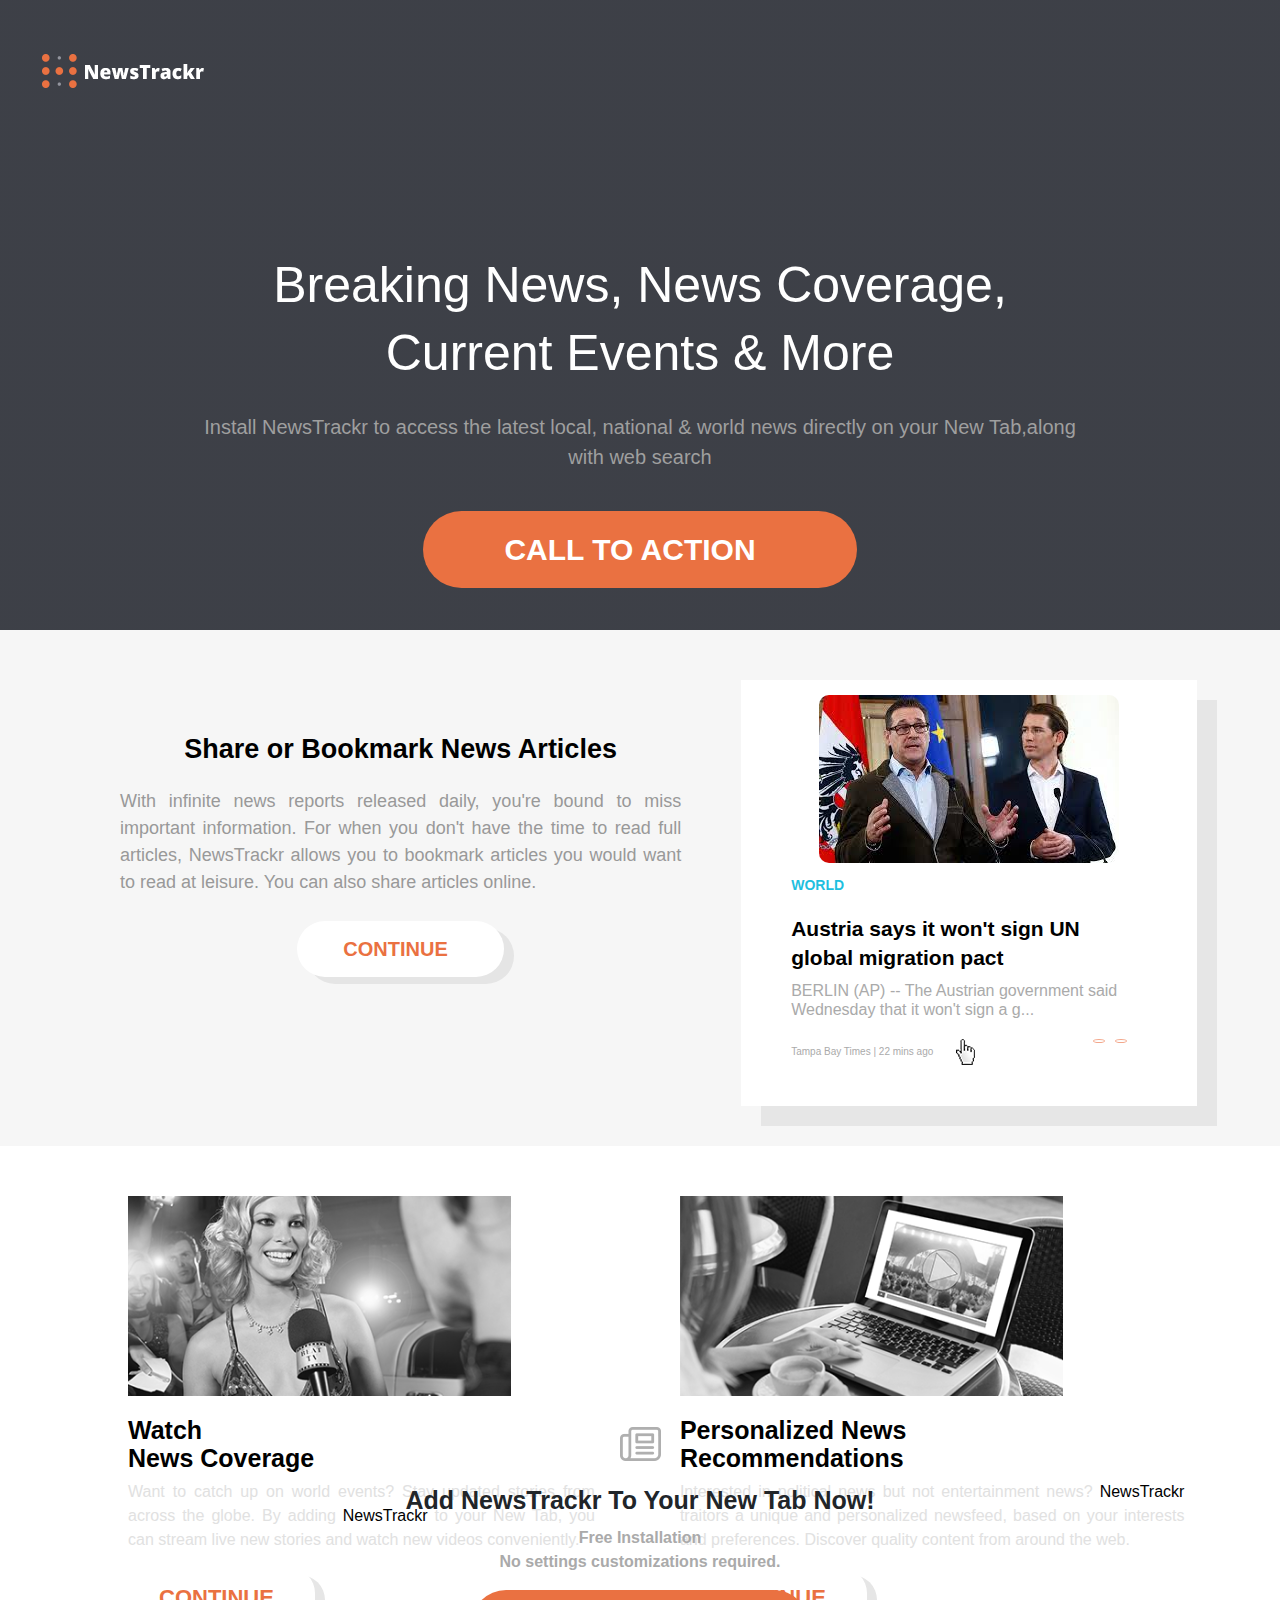
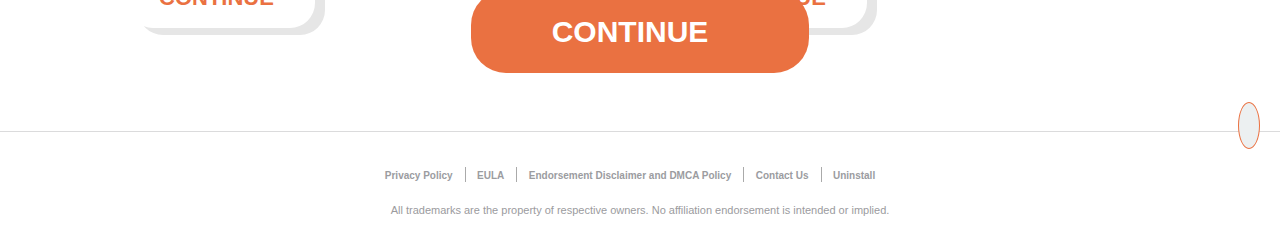
<file: index.html>
<!DOCTYPE html>
<html>
<head>
	<!--Meta Tags -->
	<meta charset="utf-8">
  	<meta name="viewport" content="width=device-width, initial-scale=1, shrink-to-fit=no">
 	<meta http-equiv="x-ua-compatible" content="ie=edge">
	<!-- Custom Styles -->
	<link rel="stylesheet" type="text/css" href="CSS/index.css">
	<!-- Font Awesome -->
	<link rel="stylesheet" href="https://use.fontawesome.com/releases/v5.6.3/css/all.css" integrity="sha384-UHRtZLI+pbxtHCWp1t77Bi1L4ZtiqrqD80Kn4Z8NTSRyMA2Fd33n5dQ8lWUE00s/" crossorigin="anonymous">
	
	<title>DESIGN ONE</title>

</head>
<body>
	<!-- Start of Section One -->
	<section class="sectionOne" id="sectionOne">
		<!-- Start of Navbar -->
		<nav class="navbar">
			<div class="navbar-header">
				<a href="#" id="logo" class="navbar-brand">
					<img class="img-responsive img-fluid" src="Images/Logo.png" />
				</a>
			</div>
			<div class="navbar-right">
				<a href="https://play.google.com/store" class="playstore">
					<img class="img-responsive img-fluid" src="Images/Store.png" />
				</a>
			</div>
			<div class="sideNavigation">
				<a href="#" class="sideNavigationLink" onclick="openSideMenu()">
					<i class="fas fa-bars sideMenuIcon"></i>
				</a>
			</div>
			<div class="sideMenu" id="sideMenu">
				<a href="#" class="sideMenuClose" onclick="closeSideMenu()">
					<i class="fas fa-times"></i>
				</a>
				<a href="#" class="play">
					<i class="fab fa-google-play"></i>
				</a>
				<ul class="list-group">
					<li class="list-group-item">
						<img class="img-responsive img-fluid" src="Images/business.png">
						<a href="#">Business News</a>
					</li>
					<li class="list-group-item">
						<img class="img-responsive img-fluid" src="Images/politics.png">
						<a href="#">Politics</a>
					</li>
					<li class="list-group-item">
						<img class="img-responsive img-fluid" src="Images/entertainment.png">
						<a href="#">Entertainment</a>
					</li>
					<li class="list-group-item">
						<img class="img-responsive img-fluid" src="Images/sports.png">
						<a href="#">Sports</a>
					</li>
					<li class="list-group-item">
						<img class="img-responsive img-fluid" src="Images/health.png">
						<a href="#">Health</a>
					</li>
				</ul>
			</div>
		</nav>
		<!-- End of Navbar -->

		<!-- Start of News Heading -->
		<div class="newsHeading">
			<h1 class="heading">Breaking News, News Coverage,<br class="break"/> Current Events & More</h1>
			<div class="rowFlex">
				<div class="rowFlexOne">
					<p>Install NewsTrackr to access the latest local, national & world news directly on your New Tab,along with web search</p>
				</div>
				<div class="rowFlexTwo">
					<a href="#" id="btnCTA" data-toggle="modal" data-target="#myModal" class="btn">CALL TO ACTION</a>
				</div>
			</div>

		</div>
		<!-- End of News Heading -->

		<!-- Start of News Categories -->
		<div class="newsCategory">
			<ul class="list-unstyled list-inline">
				<li class="list-inline-item">
					<a href="https://www.bbc.com/" class="businessImg image">
						<img class="img-responsive img-fluid" src="Images/business.png">
					</a>
					<br>
					<a href="https://www.bbc.com/" class="businessLink categoryName">Business News</a>
				</li>
				<li class="list-inline-item">
					<a href="https://www.bbc.com/" class="businessImg image">
						<img class="img-responsive img-fluid" src="Images/politics.png">
					</a>
					<br>
					<a href="https://www.bbc.com/" class="politicsLink categoryName">Politics</a>
				</li>
				<li class="list-inline-item">
					<a href="https://www.bbc.com/" class="businessImg image">
						<img class="img-responsive img-fluid" src="Images/entertainment.png">
					</a>
					<br>
					<a href="https://www.bbc.com/" class="entertainmentLink categoryName">Entertainment</a>
				</li>
				<li class="list-inline-item">
					<a href="https://www.bbc.com/" class="businessImg image">
						<img class="img-responsive img-fluid" src="Images/sports.png">
					</a>
					<br>
					<a href="https://www.bbc.com/" class="sportsLink categoryName">Sports</a>
				</li>
				<li class="list-inline-item">
					<a href="https://www.bbc.com/" class="businessImg image">
						<img class="img-responsive img-fluid" src="Images/health.png">
					</a>
					<br>
					<a href="https://www.bbc.com/" class="healthLink categoryName">Health</a>
				</li>
			</ul>
		</div>
		<!-- End of News Categories -->
	</section>
	<!-- End of Section One -->

	<!-- Start of Section Two -->
	<section class="sectionTwo">
		<div class="container">
			<div class="row">
				<div class="partOne">
					<ul class="list-unstyled list-inline">
						<li class="list-inline-item">
							<a href="https://www.bbc.com/" class="link">
								<i class="fas fa-share-alt"></i>
							</a>
						</li>
						<li class="list-inline-item">
							<a href="https://www.bbc.com/" class="link">
								<i class="fas fa-bookmark"></i>
							</a>
						</li>
					</ul>
					<h2 class="shareNews">Share or Bookmark News Articles</h2>
					<p class="readNews">With infinite news reports released daily, you're bound to miss important information. For<br class="break" /> when you don't have the time to read full articles, NewsTrackr allows you to bookmark<br class="break" /> articles you would want to read at leisure. You can also share articles online.</p>
					<div class="button">
						<a href="https://www.bbc.com/" class="btn">Continue</a>
					</div>
				</div>
				<div class="partTwo">
					<div class="box">
						<div class="imgCenter">
							<img src="Images/austrian.jpg">
						</div>
						<a class="world" href="https://www.bbc.com/">World</a>
						<h2 class="newsHeadline">Austria says it won't sign UN<br/> global migration pact</h2>
						<h2 class="newsDescription">BERLIN (AP) --  The Austrian government said Wednesday that it won't sign a g... </h2>
						<div class="newsShare">
							<p>Tampa Bay Times | 22 mins ago
								<a href="https://www.bbc.com/" class="thumb">
									<img src="Images/cursor.png" class="img-responsive img-fluid">
								</a>
								<a href="https://www.bbc.com/" class="listLink">
									<i class="fas fa-share-alt"></i>
								</a>
								<a href="https://www.bbc.com/" class="listLink">
									<i class="fas fa-bookmark"></i>
								</a>
							</p>
						</div>
					</div>
				</div>	
			</div>
		</div>
	</section>
	<!-- End of Section Two -->

	<!-- Start of Section Three -->
	<section class="sectionThree">
		<!-- Start of Cards -->
		<div class="cards">
			<div class="cardOne">
				<div class="imgCenter">
					<img src="Images/woman.png" class="img-responsive img-fluid">
				</div>
				<h5>Watch<br> News Coverage</h5>
				<p>Want to catch up on world events? Stay updated stories from across the globe. By adding <span class="newsTracker">NewsTrackr</span> to your New Tab, you can stream live new stories and watch new videos conveniently.</p>
				<a href="https://www.bbc.com/" class="btn">Continue</a>
			</div>
			<div class="cardTwo">
				<div class="imgCenter">
					<img src="Images/laptop.png" class="laptop img-responsive img-fluid">
				</div>
				<h5>Personalized News<br> Recommendations</h5>
				<p class="laptopP">Interested in political news but not entertainment news? <span class="newsTracker">NewsTrackr</span> traitors a unique and personalized newsfeed, based on your interests and preferences. Discover quality content from around the web.</p>
				<a href="https://www.bbc.com/" class="btn">Continue</a>
			</div>
		</div>
		<!-- End of Cards -->

		<!-- Start of NewTracker -->
		<div class="newTab">
			<div class="imgCentered">
				<img src="Images/note.png" class="img-responsive img-fluid">
			</div>
			<h4>Add NewsTrackr To Your New Tab Now!</h4>
			<p>Free Installation<br>
			No settings customizations required.</p>
			<div class="btnCentered">
				<a href="https://www.bbc.com/" class="btn">Continue</a>
			</div>
		</div>
		<!-- End of NewTracker -->
	</section>
	<!-- End of Section Three -->

	<!-- Start of Footer Section -->
	<footer class="footer">
		<ul class="list-items">
			<li class="list-item">
				<a href="#sectionOne" class="list-link">Privacy Policy</a>
			</li>
			<li class="list-item">
				<a href="#sectionOne" class="list-link">EULA</a>
			</li>
			<li class="list-item">
				<a href="#sectionOne" class="list-link">Endorsement Disclaimer and DMCA Policy</a>
			</li>
			<li class="list-item">
				<a href="#sectionOne" class="list-link">Contact Us</a>
			</li>
			<li class="list-item">
				<a href="#sectionOne" class="list-link">Uninstall</a>
			</li>
		</ul>
		<p>All trademarks are the property of respective owners. No affiliation endorsement is intended or implied.</p>
		<a href="#sectionOne" class="top">
			<i class="fas fa-arrow-up"></i>
		</a>
	</footer>
	<!-- End of Footer Section -->

	<!-- Start of Modal -->
  	<div class="modal fade" id="myModal" tabindex="-1" role="dialog" aria-labelledby="myModalLabel">
    	<div class="modal-dialog">
      		<div class="modal-content">
        		<div class="modal-header">
          			<button type="button" class="close" data-dismiss="modal" aria-label="Close">
            			<span aria-hidden="true">&times;</span>
            		</button>
        		</div>
        		<div class="modal-body">
          			<p class="modalContent">Thankyou for Downloading</p>
        		</div>
        		<div class="modal-footer">
          			<button type="button" class="btn btn-primary">YES </button>
          			<button type="button" class="btn btn-danger" data-dismiss="modal">Close</button>
        		</div>
      		</div>
    	</div>
  	</div>
  	<!-- End of Modal -->

  	<!-- Bootstrap CSS -->
	<link rel="stylesheet" type="text/css" href="CSS/bootstrap.min.css">
	<!-- jQuery -->
	<script type="text/javascript" src="JS/jquery-3.3.1.min.js"></script>
	<!-- Custom JS -->
	<script type="text/javascript" src="JS/index.js"></script>
	<!-- Bootstrap JS -->
	<script type="text/javascript" src="JS/bootstrap.min.js"></script>
</body>
</html>
</file>
<file: CSS/index.css>
*{
	margin: 0px;
	padding: 0px;
	scroll-behavior: smooth;
}
body{
	margin: 0px;
	padding: 0px;
	position: relative;
}

/*Start of Section One*/
.sectionOne{
	background: linear-gradient(rgba(42,45,53, 0.91), rgba(42,45,53,0.91)),url('https://images.unsplash.com/photo-1550733438-b969f04e3330?ixlib=rb-1.2.1&ixid=eyJhcHBfaWQiOjEyMDd9&auto=format&fit=crop&w=1099&q=80');
	object-fit: cover;
	background-size: cover;
	background-repeat: no-repeat;
	height: 100vh;
	position: relative;
}

/*Start of Navbar*/
.sectionOne .navbar{
	background-color: transparent;
	position: absolute;
	top: 6.5%;
	left: 5%;
	right: 5%;
}
.sectionOne .navbar .navbar-brand img.img-fluid{
	object-fit: cover;
}
.sectionOne .navbar .playstore{
	float: right;
	margin-left: auto;
}
.sideNavigation{
	display: none;
}
.sideMenu{
	display: none;
}

/*Start of NewsHeading*/
.sectionOne .newsHeading{
	position: absolute;
	top: 35%;
	left: 25%;
	right: 25%;
}
.sectionOne .newsHeading h1.heading{
	width: 800px;
	font-family: 'Montserrat', sans-serif;
	font-size: 50px;
	font-weight: normal;
	font-stretch: normal;
	line-height: 1.25;
	letter-spacing: normal;
	text-align: center;
	color: #ffffff;
	margin-bottom: 40px;
}
.sectionOne .newsHeading .rowFlex{
	display: flex;
	flex-direction: row;
	padding-left: 40px;
	padding-right: 0px;
}
.sectionOne .newsHeading .rowFlex .rowFlexOne{
	width: 50%;
  	height: 69px;
  	object-fit: contain;
	margin-right: 50px;
}
.sectionOne .newsHeading .rowFlex .rowFlexOne p{
	font-family: 'Lato', sans-serif;
	font-size: 18px;
	font-stretch: normal;
	line-height: 25px;
	letter-spacing: normal;
	color: #9f9f9f;
}
.sectionOne .newsHeading .rowFlex .rowFlexTwo{
	width: 50%;
}
.sectionOne .newsHeading .rowFlex .rowFlexTwo a.btn{
	text-decoration: none;
	background-color: #ea7141;
	color: white;
	padding: 15px 80px 15px 50px;
	text-transform: uppercase;
	position: relative;
	font-size: 30px;
	border-radius: 50px;
	font-family: 'Montserrat', sans-serif;
	font-weight: 700;
	position: relative;
}
.sectionOne .newsHeading .rowFlex a.btn::after{
	position: absolute;
	font-family: "Font Awesome 5 Free";
	content: "\f061";
	font-weight: 900;
	font-style: normal;
  	font-variant: normal;
  	right: 45px;
}

/*Start of News Categories*/
.sectionOne .newsCategory{
	position: absolute;
	bottom: 5%;
	left: 10%;
	right: 0%;
}
.sectionOne .newsCategory ul.list-unstyled{
	list-style: none;
}
.sectionOne .newsCategory ul li.list-inline-item{
	display: inline-block;
	width: 200px;
	padding-top: 20px;
	padding-left: 30px;
	margin-right: 60px;
}
.sectionOne .newsCategory ul li.list-inline-item a.categoryName{
	color:white;
	font-size: 20px;
	font-weight: normal;
	text-decoration: none;
	font-family: 'Montserrat', sans-serif;
}
.sectionOne .newsCategory ul li.list-inline-item a.categoryName::after{
	position: absolute;
	font-family: "Font Awesome 5 Free";
	content: "\f101";
	font-weight: 900;
	font-style: normal;
  	font-variant: normal;
  	padding-left: 6px;
  	color: #ea7141;
  	font-size: 15px;
  	padding-top: 5px;
}

/*Start of Section Two*/
.sectionTwo{
	background-color: #F6F6F6; 
}
.sectionTwo .container{
	padding-top: 50px;
	padding-bottom: 40px;
}
.sectionTwo .partOne{
	width: 65%;
	float: left;
	padding-top: 90px;
	padding-bottom: 40px;
}
.sectionTwo .partOne ul.list-unstyled{
	list-style: none;
	text-align: center;
	margin-bottom: 25px;
}
.sectionTwo .partOne ul.list-unstyled li.list-inline-item{
	display: inline-block;
	padding-left: 10px;
}
.sectionTwo .partOne ul.list-unstyled li.list-inline-item a.link i{
	color: #afafaf;
	font-size: 20px;
}
.sectionTwo .partOne h2.shareNews{
	text-align: center;
	margin-bottom: 18px;
	font-family: 'Montserrat', sans-serif;
	font-size: 27px;
  	font-weight: bold;
  	font-style: normal;
  	font-stretch: normal;
  	line-height: 1.52;
  	letter-spacing: normal;
  	color: #000000;
}
.sectionTwo .partOne p.readNews{
	text-align: center;
	font-family: 'Lato',sans-serif;
  	font-size: 18px;
  	font-weight: normal;
  	font-style: normal;
  	font-stretch: normal;
  	line-height: 1.5;
  	color: #999999;
  	margin-bottom: 25px;
}
.sectionTwo .partOne .button{
	text-align: center;
}
.sectionTwo .partOne .button a.btn{
	text-transform: uppercase;
	text-decoration: none;
	background-color: white;
	color: #ea7141;
	line-height: 1.7;
	font-family: 'Montserrat', sans-serif;
	padding: 10px 55px 10px 45px;
	font-size: 20px;
	font-weight: bold;
	border-radius: 35px;
	box-shadow: 10px 7px 0px 0px #e5e5e5;
	position: relative;
}
.sectionTwo .partOne .button a.btn::after{
	position: absolute;
	font-family: "Font Awesome 5 Free";
	content: "\f061";
	font-weight: 900;
	font-style: normal;
  	font-variant: normal;
  	color: #ea7141;
  	font-size: 15px;
  	top: 15px;
  	right: 30px;
}
.sectionTwo .partTwo{
	width: 35%;
	float: right;
}
.sectionTwo .partTwo .box{
	background-color: white;
	padding-top: 15px; 
	padding-bottom: 25px;
	box-shadow: 20px 20px 0px 0px #E6E6E6;
}
.sectionTwo .partTwo .box div.imgCenter{
	text-align: center;
	margin-bottom: 10px;
}
.sectionTwo .partTwo .box .imgCenter img{
	object-fit: cover;
	border-radius: 10px;
}
.sectionTwo .partTwo .box a.world{
	color: #1FBFDF;
	text-transform: uppercase;
	padding-left: 50px;
	font-weight: 700;
	font-size: 14px;
	font-family: 'Montserrat', sans-serif;
}
.sectionTwo .partTwo .box h2.newsHeadline{
	padding-left: 50px;
	font-size: 21px;
	font-family: 'Lato', sans-serif;
	color: black;
	padding-top: 17px;
	font-weight: bold;
	line-height: 1.4;
}
.sectionTwo .partTwo .box h2.newsDescription{
	padding-left: 50px;
	font-size: 16px;
	color: #aaa;
	padding-right: 50px;
}
.sectionTwo .partTwo .box .newsShare{
	padding-left: 50px;
	padding-right: 40px;
	margin-top: 20px;
}
.sectionTwo .partTwo .box .newsShare p{
	color: #aaa;
	font-size: 10px;
	font-family: 'Montserrat', sans-serif;
}
.sectionTwo .partTwo .box .newsShare p a.thumb{
	padding-left: 20px;
}
.sectionTwo .partTwo .box .newsShare p a.listLink{
	float: right;
	margin-right:10px;
	border: 1px solid #F3A78B;
	border-radius: 50%;
	padding: 1px 5px;
}
.sectionTwo .partTwo .box .newsShare p a.listLink i{
	color: #ea7141;
}

/*Start of Section Three*/
.sectionThree{
	height: 130vh;
	position: relative;
	padding-top: 50px;
	padding-bottom: 30px;
}

/*Start of Cards*/
.sectionThree .cards{
	display: flex;
	position: absolute;
	left: 25%;
	right: 25%;
}
.sectionThree .cards .cardOne{
	margin-right: 30px;
}
.sectionThree .imgCenter img{
	height: 200px;
	object-fit: cover;
}
.sectionThree .cards h5{
	font-weight: bolder;
	padding-top: 20px;
  	font-family: 'Montserrat', sans-serif;
  	font-size: 25px;
  	line-height: 28px;
  	letter-spacing: normal;
  	text-align: left;
  	color: #000000;
}
.sectionThree .cards p{
	color: #E1E1E1;
	text-align: justify;
	font-weight: 500;
}
.sectionThree .cards p span.newsTracker{
	color: black;
}
.sectionThree .cards a.btn{
	text-transform: uppercase;
	text-decoration: none;
	background-color: white;
	color: #ea7141;
	line-height: 1.7;
	font-family: 'Montserrat', sans-serif;
	padding: 10px 40px 10px 30px;
	font-size: 22px;
	font-weight: bold;
	border-radius: 25px;
	box-shadow: 10px 7px 0px 0px #E6E6E6;
	position: relative;
}
.sectionThree .cards a.btn::after{
	position: absolute;
	font-family: "Font Awesome 5 Free";
	content: "\f061";
	font-weight: 900;
	font-style: normal;
  	font-variant: normal;
  	padding-left: 6px;
  	color: #ea7141;
  	font-size: 15px;
  	padding-top: 5px;
}

/*Start of New Tab*/
.sectionThree .newTab{
	position: absolute;
	left: 25%;
	right: 25%;
	bottom: 10%;
}
.sectionThree .newTab .imgCentered{
	text-align: center;
	margin-bottom: 25px;
}
.sectionThree .newTab h4{
	text-align: center;
	font-weight: 750;
	font-family: 'Montserrat', sans-serif;
	font-size: 25px;
  	line-height: 28px;
  	margin-bottom: 12px;
}
.sectionThree .newTab p{
	text-align: center;
	color: #aaa;
	font-weight: bold;
}
.sectionThree .newTab .btnCentered{
	text-align: center;
	margin-top: 15px;
}
.sectionThree .newTab a.btn{
	text-transform: uppercase;
	text-decoration: none;
	background-color: #ea7141;
	color: white;
	line-height: 1.7;
	font-family: 'Montserrat', sans-serif;
	padding: 15px 100px 15px 80px;
	font-size: 30px;
	font-weight: bold;
	border-radius: 35px;
	position: relative;
	font-weight: bold;
}
.sectionThree .newTab a.btn::after{
	position: absolute;
	font-family: "Font Awesome 5 Free";
	content: "\f061";
	font-weight: 900;
	font-style: normal;
  	font-variant: normal;
  	padding-left: 10px;
  	color: white;
  	font-size: 25px;
  	padding-top: 4px;
}

/*Start of Footer*/
.footer{
	border-top: 1px solid #DBDBDC;
	padding-top: 10px;
	padding-bottom: 10px;
	position: relative;
}
.footer ul{
	text-align: center;
}
.footer ul li.list-item{
	display: inline-block;
	position: relative;
	margin-right: 10px;
	padding-right: 10px;
}
.footer ul li.list-item::after{
	position: absolute;
	content: '';
	width: 1px;
	height: 15px;
	background-color: #aaa;
	right: -3px;
	top: 5px;
}
.footer ul li.list-item:last-child{
	position: relative;
}
.footer ul li.list-item:last-child::after{
	position: absolute;
	content: '';
	background-color: none;
	width: 0px;
	height: 0px;
}
.footer ul li.list-item a{
	color: #9B9C9F;
	font-weight: bold;
	text-decoration: none;
	font-size: 12px;
}
.footer p{
	color: #9B9B9E;
	text-align: center;
	font-size: 12px;
}
.footer a.top{
	position: absolute;
	top: -30px;
	right: 20px;
	border: 1px solid #ea7141;
	border-radius: 50%;
	background-color: rgba(236, 240, 241,1.0);
}
.footer a.top i{
	color: #ea7141;
	padding: 10px;
	font-size: 30px;
}
.modalContent{
	text-align: center;
	font-weight: 700;
	text-transform: uppercase;
	font-family: 'Montserrat', sans-serif;
	font-size: 20px;
}
#btnCTA:hover{
	background-color: black;
	transition: 0.6s linear; 
}

/*Media Queries*/
@media screen and (min-width: 567px) and (max-width: 767px){
/*Start of Section One*/
.sectionOne{
	background: linear-gradient(rgba(42,45,53, 0.91), rgba(42,45,53,0.91)),url('https://images.unsplash.com/photo-1550733438-b969f04e3330?ixlib=rb-1.2.1&ixid=eyJhcHBfaWQiOjEyMDd9&auto=format&fit=crop&w=1099&q=80');
	position: relative;
	background-size: cover;
	background-position: top center;
	height: 100vh;	
}

/*Start of Navbar*/
.sectionOne .navbar{
	background-color: transparent;
	position: absolute;
	top: 2%;
	left: 5%;
	right: 5%;
}
.sectionOne .navbar .navbar-brand img.img-fluid{
	object-fit: cover;
}
.sectionOne .navbar .playstore{
	display: none;
}
.sideMenu{
	height:100%;
	width:0px;
	position:fixed;
	z-index:600;
	top:0px;
	right:0px;
	background-color:white;
	overflow-x:hidden;
	padding-top:45px;
	transition:0.4s ease;
	display: block;
}  
.sideMenu a{
	font-size:15px;
	font-weight: 700;
	text-transform: uppercase;
	color: black;
}  
.sideMenu .sideMenuClose{
	position:absolute;
	top:20px;
	right:22px;
	font-size:25px;
	border: 1px solid black;
	border-radius: 50%;
	padding: 1px 5px!important;
	margin-bottom: 20px;
	color: black;
}
.sideNavigation{
	display: block;
}
.sideNavigation a i{
	font-size: 20px;
	color: white;
	padding: 5px;
}
.sideMenu ul.list-group li.list-group-item img{
	margin-right: 5px;
}
.sideMenu a.play{
	display: flex;
	justify-content: flex-end;
	margin-right: 22px;
	margin-top: 30px;
	margin-bottom: 25px;
}
.sideMenu a.play i{
	font-size: 30px;
	color: #ea7141;
}
.sideMenu a.sideMenuClose:focus i{
	color: black;
}

/*Start of NewsHeading*/
.sectionOne .newsHeading{
	position: absolute;
	top: 35%;
	left: 0%;
	right: 0%;
}
.sectionOne .newsHeading h1.heading{
	width: auto;
	font-size: 35px;
	line-height: 1.15;
	text-align: center;
	color: #ffffff;
	margin-bottom: 25px;
}
.sectionOne .newsHeading .rowFlex{
	display: flex;
	flex-direction: column;
	padding-left: 0px;
	padding-right: 0px;
}
.sectionOne .newsHeading .rowFlex .rowFlexOne{
	margin-bottom: 30px;
	display: block;
	width: 100%;
	padding-left: 45px;
	padding-right: 45px;
}
.sectionOne .newsHeading .rowFlex .rowFlexOne p{
	font-size: 20px;
	line-height: 25px;
	text-align: center;
}
.sectionOne .newsHeading .rowFlex .rowFlexTwo{
	width: 100%;
	text-align: center;
}
.sectionOne .newsHeading .rowFlex .rowFlexTwo a.btn{
	padding: 15px 80px 15px 50px;
	position: relative;
	font-size: 30px;
	border-radius: 30px;
	font-weight: 700;
}
.sectionOne .newsHeading .rowFlex a.btn::after{
	position: absolute;
	font-family: "Font Awesome 5 Free";
	content: "\f061";
	font-weight: 900;
	font-style: normal;
  	font-variant: normal;
  	right: 45px;
}

/*Start of News Categories*/
.sectionOne .newsCategory{
	display: none;
}	

/*Start of Section Two*/
.sectionTwo{
	background-color: #F6F6F6; 
}
.sectionTwo .container{
	padding-top: 50px;
	padding-bottom: 40px;
	display: flex;
	flex-direction: column;
}
.sectionTwo .partOne{
	width: 100%;
	/*float: left;*/
	padding-top: 0px;
	padding-bottom: 0px;
	padding-left: 80px;
	padding-right: 80px;
	order: 2
}
.sectionTwo .partOne ul.list-unstyled{
	list-style: none;
	text-align: center;
	margin-bottom: 25px;
}
.sectionTwo .partOne ul.list-unstyled li.list-inline-item{
	display: inline-block;
	padding-left: 10px;
}
.sectionTwo .partOne ul.list-unstyled li.list-inline-item a.link i{
	color: #afafaf;
	font-size: 20px;
}
.sectionTwo .partOne h2.shareNews{
	text-align: center;
	margin-bottom: 18px;
	font-size: 27px;
  	line-height: 1.32;
}
.sectionTwo .partOne p.readNews{
	text-align: center;
	text-align: justify;
	font-family: 'Lato',sans-serif;
  	font-size: 18px;
  	font-weight: normal;
  	line-height: 1.5;
  	margin-bottom: 25px;
}
.sectionTwo .partOne .button{
	text-align: center;
}
.sectionTwo .partOne .button a.btn{
	line-height: 1.7;
	padding: 10px 55px 10px 45px;
	font-size: 20px;
	border-radius: 35px;
	box-shadow: 10px 7px 0px 0px #e5e5e5;
	position: relative;
}
.sectionTwo .partOne .button a.btn::after{
	position: absolute;
	font-family: "Font Awesome 5 Free";
	content: "\f061";
	font-weight: 900;
  	font-size: 15px;
  	top: 15px;
  	right: 30px;
}
.sectionTwo .container .partOne .break{
	display: none;
}
.sectionTwo .partTwo{
	width: 100%;
	order: 1;
	padding-left: 70px;
	padding-right: 50px;
	margin-bottom: 50px;
}
.sectionTwo .partTwo .box{
	background-color: white;
	padding-top: 15px; 
	padding-bottom: 25px;
	box-shadow: 10px 10px 0px 0px #E6E6E6;
	padding-left: 80px;
	padding-right: 50px;
}
.sectionTwo .partTwo .box div.imgCenter{
	text-align: left;
	margin-bottom: 10px;
}
.sectionTwo .partTwo .box .imgCenter img{
	object-fit: cover;
	border-radius: 10px;
}
.sectionTwo .partTwo .box a.world{
	padding-left: 0px;
	font-weight: 700;
	font-size: 14px;
}
.sectionTwo .partTwo .box h2.newsHeadline{
	padding-left: 0px;
	font-size: 21px;
	padding-top: 17px;
	font-weight: bold;
	line-height: 1.4;
}
.sectionTwo .partTwo .box h2.newsDescription{
	padding-left: 0px;
	font-size: 16px;
	padding-right: 0px;
}
.sectionTwo .partTwo .box .newsShare{
	padding-left: 0px;
	padding-right: 0px;
	margin-top: 20px;
}
.sectionTwo .partTwo .box .newsShare p{
	color: #aaa;
	font-size: 10px;
	font-family: 'Montserrat', sans-serif;
}
.sectionTwo .partTwo .box .newsShare p a.thumb{
	padding-left: 20px;
}
.sectionTwo .partTwo .box .newsShare p a.listLink{
	float: right;
	margin-right:10px;
	border: 1px solid #F3A78B;
	border-radius: 50%;
	padding: 1px 5px;
}
.sectionTwo .partTwo .box .newsShare p a.listLink i{
	color: #ea7141;
}
/*Start of Section Three*/
.sectionThree{
	height: 130vh;
	position: relative;
	padding-top: 50px;
	padding-bottom: 30px;
}

/*Start of Cards*/
.sectionThree .cards{
	display: flex;
	position: absolute;
	left: 1.5%;
	right: 1.5%;
}
.sectionThree .cards .cardOne{
	margin-right: 15px;
}
.sectionThree .imgCenter img{
	height: 200px;
	object-fit: cover;
}
.sectionThree .cards h5{
	font-weight: bolder;
	padding-top: 20px;
  	font-size: 25px;
  	line-height: 28px;
  	text-align: left;
}
.sectionThree .cards p{
	text-align: justify;
}
.sectionThree .cards a.btn{
	line-height: 1.7;
	padding: 10px 40px 10px 30px;
	font-size: 22px;
	font-weight: bold;
	border-radius: 25px;
	box-shadow: 10px 7px 0px 0px #E6E6E6;
	position: relative;
}
.sectionThree .cards a.btn::after{
	position: absolute;
	font-family: "Font Awesome 5 Free";
	content: "\f061";
	font-weight: 900;
	font-style: normal;
  	font-variant: normal;
  	padding-left: 6px;
  	color: #ea7141;
  	font-size: 15px;
  	padding-top: 5px;
}

/*Start of New Tab*/
.sectionThree .newTab{
	position: absolute;
	left: 15%;
	right: 15%;
	bottom: 10%;
}
.sectionThree .newTab .imgCentered{
	text-align: center;
	margin-bottom: 25px;
}
.sectionThree .newTab h4{
	text-align: center;
	font-weight: 750;
	font-size: 25px;
  	line-height: 28px;
  	margin-bottom: 12px;
}
.sectionThree .newTab p{
	text-align: center;
	color: #aaa;
	font-weight: bold;
}
.sectionThree .newTab .btnCentered{
	text-align: center;
	margin-top: 15px;
}
.sectionThree .newTab a.btn{
	line-height: 1.7;
	padding: 15px 100px 15px 80px;
	font-size: 30px;
	font-weight: bold;
	border-radius: 35px;
	position: relative;
	font-weight: bold;
}
.sectionThree .newTab a.btn::after{
	position: absolute;
	font-family: "Font Awesome 5 Free";
	content: "\f061";
	font-weight: 900;
	font-style: normal;
  	font-variant: normal;
  	padding-left: 10px;
  	color: white;
  	font-size: 25px;
  	padding-top: 4px;
}

/*Start of Footer*/
.footer{
	border-top: 1.2px solid #DBDBDC;
	padding-top: 30px;
	padding-bottom: 10px;
	position: relative;
}
.footer ul{
	text-align: center;
}
.footer ul li.list-item{
	display: inline-block;
	position: relative;
	margin-right: 10px;
	padding-right: 10px;
}
.footer ul li.list-item::after{
	position: absolute;
	content: '';
	width: 1px;
	height: 15px;
	background-color: #aaa;
	right: -3px;
	top: 5px;
}
.footer ul li.list-item:last-child{
	position: relative;
}
.footer ul li.list-item:last-child::after{
	position: absolute;
	content: '';
	background-color: none;
	width: 0px;
	height: 0px;
}
.footer ul li.list-item a{
	font-weight: bold;
	text-decoration: none;
	font-size: 10px;
}
.footer p{
	text-align: center;
	font-size: 11px;
}
.footer a.top{
	position: absolute;
	top: -30px;
	right: 20px;
	border: 1px solid #ea7141;
	border-radius: 50%;
	background-color: rgba(236, 240, 241,1.0);
}
.footer a.top i{
	color: #ea7141;
	padding: 10px;
	font-size: 30px;
}
}

@media screen and (min-width: 400px) and (max-width: 566px){
/*Start of Section One*/
.sectionOne{
	background: linear-gradient(rgba(42,45,53, 0.91), rgba(42,45,53,0.91)),url('https://images.unsplash.com/photo-1550733438-b969f04e3330?ixlib=rb-1.2.1&ixid=eyJhcHBfaWQiOjEyMDd9&auto=format&fit=crop&w=1099&q=80');
	position: relative;
	background-size: cover;
	background-position: center;
	height: 100vh;	
}

/*Start of Navbar*/
.sectionOne .navbar{
	background-color: transparent;
	position: absolute;
	top: 2%;
	left: 2%;
	right: 2%;
}
.sectionOne .navbar .navbar-brand img.img-fluid{
	object-fit: cover;
}
.sectionOne .navbar .playstore{
	display: none;
}
.sideMenu{
	height:100%;
	width:0px;
	position:fixed;
	z-index:600;
	top:0px;
	right:0px;
	background-color:white;
	overflow-x:hidden;
	padding-top:45px;
	transition:0.4s ease;
	display: block;
}  
.sideMenu a{
	font-size:15px;
	font-weight: 700;
	text-transform: uppercase;
	color: black;
}  
.sideMenu .sideMenuClose{
	position:absolute;
	top:20px;
	right:22px;
	font-size:25px;
	border: 1px solid black;
	border-radius: 50%;
	padding: 1px 5px!important;
	margin-bottom: 20px;
	color: black;
}
.sideNavigation{
	display: block;
}
.sideNavigation a i{
	font-size: 20px;
	color: white;
	padding: 5px;
}
.sideMenu ul.list-group li.list-group-item img{
	margin-right: 5px;
}
.sideMenu a.play{
	display: flex;
	justify-content: flex-end;
	margin-right: 22px;
	margin-top: 30px;
	margin-bottom: 25px;
}
.sideMenu a.play i{
	font-size: 30px;
	color: #ea7141;
}
.sideMenu a.sideMenuClose:focus i{
	color: black;
}

/*Start of NewsHeading*/
.sectionOne .newsHeading{
	position: absolute;
	top: 30%;
	left: 0%;
	right: 0%;
}
.sectionOne .newsHeading h1.heading{
	width: auto;
	font-size: 38px;
	line-height: 1.35;
	padding-left: 2px;
	padding-right: 2px;
	text-align: center;
	color: #ffffff;
	margin-bottom: 25px;
}
.sectionOne .newsHeading h1.heading .break{
	display: none;
}
.sectionOne .newsHeading .rowFlex{
	display: flex;
	flex-direction: column;
	padding-left: 20px;
	padding-right: 20px;
}
.sectionOne .newsHeading .rowFlex .rowFlexOne{
	margin-bottom: 30px;
	display: block;
	width: 100%;
}
.sectionOne .newsHeading .rowFlex .rowFlexOne p{
	font-size: 17px;
	line-height: 25px;
	text-align: center;
	text-align: justify;
}
.sectionOne .newsHeading .rowFlex .rowFlexTwo{
	width: 100%;
	text-align: center;
}
.sectionOne .newsHeading .rowFlex .rowFlexTwo a.btn{
	padding: 15px 80px 15px 50px;
	position: relative;
	font-size: 30px;
	border-radius: 30px;
	font-weight: 700;
}
.sectionOne .newsHeading .rowFlex a.btn::after{
	position: absolute;
	font-family: "Font Awesome 5 Free";
	content: "\f061";
	font-weight: 900;
	font-style: normal;
  	font-variant: normal;
  	right: 45px;
}

/*Start of News Categories*/
.sectionOne .newsCategory{
	display: none;
}	

/*Start of Section Two*/
.sectionTwo{
	background-color: #F6F6F6; 
}
.sectionTwo .container{
	padding-top: 50px;
	padding-bottom: 40px;
	display: flex;
	flex-direction: column;
}
.sectionTwo .partOne{
	width: 100%;
	/*float: left;*/
	padding-top: 0px;
	padding-bottom: 0px;
	padding-left: 30px;
	padding-right: 30px;
	order: 2
}
.sectionTwo .partOne ul.list-unstyled{
	list-style: none;
	text-align: center;
	margin-bottom: 25px;
}
.sectionTwo .partOne ul.list-unstyled li.list-inline-item{
	display: inline-block;
	padding-left: 10px;
}
.sectionTwo .partOne ul.list-unstyled li.list-inline-item a.link i{
	color: #afafaf;
	font-size: 20px;
}
.sectionTwo .partOne h2.shareNews{
	text-align: center;
	margin-bottom: 18px;
	font-size: 27px;
  	line-height: 1.32;
}
.sectionTwo .partOne p.readNews{
	text-align: center;
	text-align: justify;
	font-family: 'Lato',sans-serif;
  	font-size: 18px;
  	font-weight: normal;
  	line-height: 1.5;
  	margin-bottom: 25px;
}
.sectionTwo .partOne .button{
	text-align: center;
}
.sectionTwo .partOne .button a.btn{
	line-height: 1.7;
	padding: 10px 55px 10px 45px;
	font-size: 20px;
	border-radius: 35px;
	box-shadow: 10px 7px 0px 0px #e5e5e5;
	position: relative;
}
.sectionTwo .partOne .button a.btn::after{
	position: absolute;
	font-family: "Font Awesome 5 Free";
	content: "\f061";
	font-weight: 900;
  	font-size: 15px;
  	top: 15px;
  	right: 30px;
}
.sectionTwo .container .partOne .break{
	display: none;
}
.sectionTwo .partTwo{
	width: 100%;
	order: 1;
	padding-left: 20px;
	padding-right: 20px;
	margin-bottom: 50px;
}
.sectionTwo .partTwo .box{
	padding-top: 15px; 
	padding-bottom: 25px;
	box-shadow: 10px 10px 0px 0px #E6E6E6;
	padding-left: 30px;
	padding-right: 20px;
}
.sectionTwo .partTwo .box div.imgCenter{
	text-align: left;
	margin-bottom: 10px;
}
.sectionTwo .partTwo .box .imgCenter img{
	object-fit: cover;
	border-radius: 10px;
}
.sectionTwo .partTwo .box a.world{
	padding-left: 0px;
	font-weight: 700;
	font-size: 14px;
}
.sectionTwo .partTwo .box h2.newsHeadline{
	padding-left: 0px;
	font-size: 21px;
	padding-top: 17px;
	font-weight: bold;
	line-height: 1.4;
}
.sectionTwo .partTwo .box h2.newsDescription{
	padding-left: 0px;
	font-size: 16px;
	padding-right: 0px;
}
.sectionTwo .partTwo .box .newsShare{
	padding-left: 0px;
	padding-right: 0px;
	margin-top: 20px;
}
.sectionTwo .partTwo .box .newsShare p{
	color: #aaa;
	font-size: 10px;
	font-family: 'Montserrat', sans-serif;
}
.sectionTwo .partTwo .box .newsShare p a.thumb{
	padding-left: 20px;
}
.sectionTwo .partTwo .box .newsShare p a.listLink{
	float: right;
	margin-right:10px;
	border: 1px solid #F3A78B;
	border-radius: 50%;
	padding: 1px 5px;
}
.sectionTwo .partTwo .box .newsShare p a.listLink i{
	color: #ea7141;
}
/*Start of Section Three*/
.sectionThree{
	height: 205vh;
	position: relative;
	padding-top: 50px;
	padding-bottom: 50px;
}

/*Start of Cards*/
.sectionThree .cards{
	display: flex;
	flex-direction: column;
	position: absolute;
	left: 9%;
	right: 0%;
}
.sectionThree .cards .cardOne{
	margin-bottom: 35px;
	display: block;
}
.sectionThree .cards .cardTwo{
	display: block;
}
.sectionThree .imgCenter img.img-fluid{
	height: 200px;
	object-fit: cover;
}
.sectionThree .imgCenter img.laptop{
	max-width: 91%;
	object-fit: cover;
}
.sectionThree .cards h5{
	font-weight: bolder;
	padding-top: 20px;
  	font-size: 25px;
  	line-height: 28px;
  	text-align: left;
}
.sectionThree .cards p{
	text-align: justify;
}
.sectionThree .cards a.btn{
	line-height: 1.7;
	padding: 10px 40px 10px 30px;
	font-size: 22px;
	font-weight: bold;
	border-radius: 25px;
	box-shadow: 10px 7px 0px 0px #E6E6E6;
	position: relative;
}
.sectionThree .cards a.btn::after{
	position: absolute;
	font-family: "Font Awesome 5 Free";
	content: "\f061";
	font-weight: 900;
	font-style: normal;
  	font-variant: normal;
  	padding-left: 6px;
  	color: #ea7141;
  	font-size: 15px;
  	padding-top: 5px;
}
.sectionThree .cards p.laptopP{
	padding-right: 33px;
}

/*Start of New Tab*/
.sectionThree .newTab{
	position: absolute;
	left: 10%;
	right: 10%;
	bottom: 5%;
}
.sectionThree .newTab .imgCentered{
	text-align: center;
	margin-bottom: 25px;
}
.sectionThree .newTab h4{
	text-align: center;
	font-weight: 750;
	font-size: 25px;
  	line-height: 28px;
  	margin-bottom: 12px;
}
.sectionThree .newTab p{
	text-align: center;
	color: #aaa;
	font-weight: bold;
}
.sectionThree .newTab .btnCentered{
	text-align: center;
	margin-top: 15px;
}
.sectionThree .newTab a.btn{
	line-height: 1.7;
	padding: 15px 100px 15px 80px;
	font-size: 30px;
	font-weight: bold;
	border-radius: 35px;
	position: relative;
	font-weight: bold;
}
.sectionThree .newTab a.btn::after{
	position: absolute;
	font-family: "Font Awesome 5 Free";
	content: "\f061";
	font-weight: 900;
	font-style: normal;
  	font-variant: normal;
  	padding-left: 10px;
  	color: white;
  	font-size: 25px;
  	padding-top: 4px;
}

/*Start of Footer*/
.footer{
	border-top: 1.2px solid #DBDBDC;
	padding-top: 30px;
	padding-bottom: 10px;
	position: relative;
}
.footer ul{
	text-align: center;
}
.footer ul li.list-item{
	display: inline-block;
	position: relative;
	margin-right: 10px;
	padding-right: 10px;
}
.footer ul li.list-item::after{
	position: absolute;
	content: '';
	width: 1px;
	height: 15px;
	background-color: #aaa;
	right: -3px;
	top: 5px;
}
.footer ul li.list-item:last-child{
	position: relative;
}
.footer ul li.list-item:last-child::after{
	position: absolute;
	content: '';
	background-color: none;
	width: 0px;
	height: 0px;
}
.footer ul li.list-item a{
	font-weight: bold;
	text-decoration: none;
	font-size: 10px;
}
.footer p{
	text-align: center;
	font-size: 11px;
}
.footer a.top{
	position: absolute;
	top: -30px;
	right: 20px;
	border: 1px solid #ea7141;
	border-radius: 50%;
}
.footer a.top i{
	padding: 10px;
	font-size: 30px;
}
}

@media screen and (min-width: 320px) and (max-width: 399px){
/*Start of Section One*/
.sectionOne{
	background: linear-gradient(rgba(42,45,53, 0.91), rgba(42,45,53,0.91)),url('https://images.unsplash.com/photo-1550733438-b969f04e3330?ixlib=rb-1.2.1&ixid=eyJhcHBfaWQiOjEyMDd9&auto=format&fit=crop&w=1099&q=80');
	position: relative;
	background-size: cover;
	background-position: center;
	height: 100vh;	
}

/*Start of Navbar*/
.sectionOne .navbar{
	background-color: transparent;
	position: absolute;
	top: 2%;
	left: 2%;
	right: 2%;
}
.sectionOne .navbar .navbar-brand img.img-fluid{
	object-fit: cover;
}
.sectionOne .navbar .playstore{
	display: none;
}
.sideMenu{
	height:100%;
	width:0px;
	position:fixed;
	z-index:600;
	top:0px;
	right:0px;
	background-color:white;
	overflow-x:hidden;
	padding-top:45px;
	transition:0.4s ease;
	display: block;
}  
.sideMenu a{
	font-size:15px;
	font-weight: 700;
	text-transform: uppercase;
	color: black;
}  
.sideMenu .sideMenuClose{
	position:absolute;
	top:20px;
	right:22px;
	font-size:25px;
	border: 1px solid black;
	border-radius: 50%;
	padding: 1px 5px!important;
	margin-bottom: 20px;
	color: black;
}
.sideNavigation{
	display: block;
}
.sideNavigation a i{
	font-size: 20px;
	color: white;
	padding: 5px;
}
.sideMenu ul.list-group li.list-group-item img{
	margin-right: 5px;
}
.sideMenu a.play{
	display: flex;
	justify-content: flex-end;
	margin-right: 22px;
	margin-top: 30px;
	margin-bottom: 25px;
}
.sideMenu a.play i{
	font-size: 30px;
	color: #ea7141;
}
.sideMenu a.sideMenuClose:focus i{
	color: black;
}

/*Start of NewsHeading*/
.sectionOne .newsHeading{
	position: absolute;
	top: 30%;
	left: 0%;
	right: 0%;
}
.sectionOne .newsHeading h1.heading{
	width: auto;
	font-size: 30px;
	line-height: 1.5;
	padding-left: 11px;
	padding-right: 11px;
	text-align: center;
	color: #ffffff;	
	margin-bottom: 25px;
}
.sectionOne .newsHeading h1.heading .break{
	display: none;
}
.sectionOne .newsHeading .rowFlex{
	display: flex;
	flex-direction: column;
	padding-left: 20px;
	padding-right: 20px;
}
.sectionOne .newsHeading .rowFlex .rowFlexOne{
	margin-bottom: 30px;
	display: block;
	width: 100%;
}
.sectionOne .newsHeading .rowFlex .rowFlexOne p{
	font-size: 17px;
	line-height: 25px;
	text-align: center;
	text-align: justify;
}
.sectionOne .newsHeading .rowFlex .rowFlexTwo{
	width: 100%;
	text-align: center;
}
.sectionOne .newsHeading .rowFlex .rowFlexTwo a.btn{
	padding: 15px 80px 15px 50px;
	position: relative;
	font-size: 30px;
	border-radius: 30px;
	font-weight: 700;
}
.sectionOne .newsHeading .rowFlex a.btn::after{
	position: absolute;
	font-family: "Font Awesome 5 Free";
	content: "\f061";
	font-weight: 900;
	font-style: normal;
  	font-variant: normal;
  	right: 45px;
}

/*Start of News Categories*/
.sectionOne .newsCategory{
	display: none;
}	

/*Start of Section Two*/
.sectionTwo{
	background-color: #F6F6F6; 
}
.sectionTwo .container{
	padding-top: 50px;
	padding-bottom: 40px;
	display: flex;
	flex-direction: column;
}
.sectionTwo .partOne{
	width: 100%;
	padding-top: 0px;
	padding-bottom: 0px;
	padding-left: 30px;
	padding-right: 30px;
	order: 2
}
.sectionTwo .partOne ul.list-unstyled{
	list-style: none;
	text-align: center;
	margin-bottom: 25px;
}
.sectionTwo .partOne ul.list-unstyled li.list-inline-item{
	display: inline-block;
	padding-left: 10px;
}
.sectionTwo .partOne ul.list-unstyled li.list-inline-item a.link i{
	color: #afafaf;
	font-size: 20px;
}
.sectionTwo .partOne h2.shareNews{
	text-align: center;
	padding-left: 40px;
	padding-right: 40px;
	margin-bottom: 18px;
	font-size: 22px;
  	line-height: 1.32;
}
.sectionTwo .partOne p.readNews{
	text-align: center;
	text-align: justify;
	font-family: 'Lato',sans-serif;
  	font-size: 18px;
  	font-weight: normal;
  	line-height: 1.5;
  	margin-bottom: 25px;
}
.sectionTwo .partOne .button{
	text-align: center;
}
.sectionTwo .partOne .button a.btn{
	line-height: 1.7;
	padding: 10px 55px 10px 45px;
	font-size: 20px;
	border-radius: 35px;
	box-shadow: 10px 7px 0px 0px #e5e5e5;
	position: relative;
}
.sectionTwo .partOne .button a.btn::after{
	position: absolute;
	font-family: "Font Awesome 5 Free";
	content: "\f061";
	font-weight: 900;
  	font-size: 15px;
  	top: 15px;
  	right: 30px;
}
.sectionTwo .container .partOne .break{
	display: none;
}
.sectionTwo .partTwo{
	width: 100%;
	order: 1;
	padding-left: 20px;
	padding-right: 20px;
	margin-bottom: 50px;
}
.sectionTwo .partTwo .box{
	padding-top: 15px; 
	padding-bottom: 25px;
	box-shadow: 10px 10px 0px 0px #E6E6E6;
	padding-left: 10px;
	padding-right: 10px;
}
.sectionTwo .partTwo .box div.imgCenter{
	text-align: left;
	margin-bottom: 10px;
}
.sectionTwo .partTwo .box .imgCenter img{
	object-fit: cover;
	border-radius: 10px;
}
.sectionTwo .partTwo .box a.world{
	padding-left: 0px;
	font-weight: 700;
	font-size: 14px;
}
.sectionTwo .partTwo .box h2.newsHeadline{
	padding-left: 0px;
	font-size: 18px;
	padding-top: 17px;
	font-weight: bolder;
	line-height: 1.5;
}
.sectionTwo .partTwo .box h2.newsDescription{
	padding-left: 0px;
	font-size: 14px;
	padding-right: 0px;
}
.sectionTwo .partTwo .box .newsShare{
	padding-left: 0px;
	padding-right: 0px;
	margin-top: 20px;
}
.sectionTwo .partTwo .box .newsShare p{
	color: #aaa;
	font-size: 10px;
	font-family: 'Montserrat', sans-serif;
}
.sectionTwo .partTwo .box .newsShare p a.thumb{
	padding-left: 20px;
}
.sectionTwo .partTwo .box .newsShare p a.listLink{
	float: right;
	margin-right: 10px;
	border: 1px solid #F3A78B;
	border-radius: 50%;
	padding: 1px 5px;
}
.sectionTwo .partTwo .box .newsShare p a.listLink i{
	color: #ea7141;
}
/*Start of Section Three*/
.sectionThree{
	height: 230vh;
	position: relative;
	padding-top: 50px;
	padding-bottom: 50px;
}

/*Start of Cards*/
.sectionThree .cards{
	display: flex;
	flex-direction: column;
	position: absolute;
	left: 9%;
	right: 0%;
}
.sectionThree .cards .cardOne{
	margin-bottom: 50px;
	display: block;
}
.sectionThree .cards .cardTwo{
	display: block;
}
.sectionThree .imgCenter img.img-fluid{
	height: 200px;
	object-fit: cover;
}
.sectionThree .imgCenter img.laptop{
	max-width: 91%;
	object-fit: cover;
}
.sectionThree .cards h5{
	font-weight: bolder;
	padding-top: 20px;
  	font-size: 25px;
  	line-height: 28px;
  	text-align: left;
}
.sectionThree .cards p{
	text-align: justify;
}
.sectionThree .cards a.btn{
	line-height: 1.7;
	padding: 10px 40px 10px 30px;
	font-size: 22px;
	font-weight: bold;
	border-radius: 25px;
	box-shadow: 10px 7px 0px 0px #E6E6E6;
	position: relative;
}
.sectionThree .cards a.btn::after{
	position: absolute;
	font-family: "Font Awesome 5 Free";
	content: "\f061";
	font-weight: 900;
	font-style: normal;
  	font-variant: normal;
  	padding-left: 6px;
  	color: #ea7141;
  	font-size: 15px;
  	padding-top: 5px;
}
.sectionThree .cards p.laptopP{
	padding-right: 33px;
}

/*Start of New Tab*/
.sectionThree .newTab{
	position: absolute;
	left: 5%;
	right: 5%;
	bottom: 5%;
}
.sectionThree .newTab .imgCentered{
	text-align: center;
	margin-bottom: 25px;
}
.sectionThree .newTab h4{
	text-align: center;
	font-weight: 750;
	font-size: 25px;
  	line-height: 28px;
  	margin-bottom: 12px;
}
.sectionThree .newTab p{
	text-align: center;
	color: #aaa;
	font-weight: bold;
}
.sectionThree .newTab .btnCentered{
	text-align: center;
	margin-top: 15px;
}
.sectionThree .newTab a.btn{
	line-height: 1.7;
	padding: 15px 70px 15px 50px;
	font-size: 30px;
	font-weight: bold;
	border-radius: 30px;
	position: relative;
	font-weight: bold;
}
.sectionThree .newTab a.btn::after{
	position: absolute;
	font-family: "Font Awesome 5 Free";
	content: "\f061";
	font-weight: 900;
	font-style: normal;
  	font-variant: normal;
  	padding-left: 10px;
  	color: white;
  	font-size: 25px;
  	padding-top: 4px;
}

/*Start of Footer*/
.footer{
	border-top: 1.2px solid #DBDBDC;
	padding-top: 30px;
	padding-bottom: 10px;
	position: relative;
}
.footer ul{
	text-align: center;
	padding-left: 5px;
	padding-right: 5px;
}
.footer ul li.list-item{
	display: inline-block;
	position: relative;
	margin-right: 5px;
	padding-right: 5px;
}
.footer ul li.list-item::after{
	position: absolute;
	content: '';
	width: 1px;
	height: 15px;
	background-color: #aaa;
	right: -3px;
	top: 5px;
}
.footer ul li.list-item:last-child{
	position: relative;
}
.footer ul li.list-item:last-child::after{
	position: absolute;
	content: '';
	background-color: none;
	width: 0px;
	height: 0px;
}
.footer ul li.list-item a{
	font-weight: bold;
	text-decoration: none;
	font-size: 10px;
}
.footer p{
	text-align: center;
	font-size: 11px;
}
.footer a.top{
	position: absolute;
	top: -30px;
	right: 20px;
	border: 1px solid #ea7141;
	border-radius: 50%;
}
.footer a.top i{
	padding: 10px;
	font-size: 30px;
}
}

@media screen and (min-width: 768px) and (max-width: 1023px){
/*Start of Section One*/
.sectionOne{
	background: linear-gradient(rgba(42,45,53, 0.91), rgba(42,45,53,0.91)),url('https://images.unsplash.com/photo-1550733438-b969f04e3330?ixlib=rb-1.2.1&ixid=eyJhcHBfaWQiOjEyMDd9&auto=format&fit=crop&w=1099&q=80');
	position: relative;
	background-size: cover;
	background-position: top center;
	height: 80vh;	
}

/*Start of Navbar*/
.sectionOne .navbar{
	background-color: transparent;
	position: absolute;
	top: 6.5%;
	left: 2%;
	right: 2%;
}
.sectionOne .navbar .navbar-brand img.img-fluid{
	object-fit: cover;
}
.sectionOne .navbar .playstore{
	display: none;
}
.sideMenu{
	height:100%;
	width:0px;
	position:fixed;
	z-index:600;
	top:0px;
	right:0px;
	background-color:white;
	overflow-x:hidden;
	padding-top:45px;
	transition:0.4s ease;
	display: block;
}  
.sideMenu a{
	font-size:15px;
	font-weight: 700;
	text-transform: uppercase;
	color: black;
}  
.sideMenu .sideMenuClose{
	position:absolute;
	top:20px;
	right:22px;
	font-size:25px;
	border: 1px solid black;
	border-radius: 50%;
	padding: 1px 5px!important;
	margin-bottom: 20px;
	color: black;
}
.sideNavigation{
	display: block;
}
.sideNavigation a i{
	font-size: 20px;
	color: white;
	padding: 5px;
}
.sideMenu ul.list-group li.list-group-item img{
	margin-right: 5px;
}
.sideMenu a.play{
	display: flex;
	justify-content: flex-end;
	margin-right: 22px;
	margin-top: 30px;
	margin-bottom: 25px;
}
.sideMenu a.play i{
	font-size: 30px;
	color: #ea7141;
}
.sideMenu a.sideMenuClose:focus i{
	color: black;
}

/*Start of NewsHeading*/
.sectionOne .newsHeading{
	position: absolute;
	top: 40%;
	left: 0%;
	right: 0%;
}
.sectionOne .newsHeading h1.heading{
	width: 100%;
	font-size: 50px;
	line-height: 1.15;
	text-align: center;
	margin-bottom: 25px;
}
.sectionOne .newsHeading .rowFlex{
	display: flex;
	flex-direction: column;
	padding-left: 0px;
	padding-right: 0px;
}
.sectionOne .newsHeading .rowFlex .rowFlexOne{
	margin-bottom: 30px;
	display: block;
	width: 100%;
	padding-left: 100px;
	padding-right: 100px;
}
.sectionOne .newsHeading .rowFlex .rowFlexOne p{
	font-size: 20px;
	line-height: 30px;
	text-align: center;
}
.sectionOne .newsHeading .rowFlex .rowFlexTwo{
	width: 100%;
	text-align: center;
}
.sectionOne .newsHeading .rowFlex .rowFlexTwo a.btn{
	padding: 15px 100px 15px 80px;
	position: relative;
	font-size: 30px;
	border-radius: 40px;
	font-weight: 700;
}
.sectionOne .newsHeading .rowFlex a.btn::after{
	position: absolute;
	font-family: "Font Awesome 5 Free";
	content: "\f061";
	font-weight: 900;
	font-style: normal;
  	font-variant: normal;
  	right: 45px;
}

/*Start of News Categories*/
.sectionOne .newsCategory{
	display: none;
}	

/*Start of Section Two*/
.sectionTwo{
	background-color: #F6F6F6; 
}
.sectionTwo .container{
	padding-top: 50px;
	padding-bottom: 40px;
}
.sectionTwo .partOne{
	width: 48%;
	float: left;
	padding-top: 0px;
	padding-bottom: 0px;
	margin-right: 10px;
}
.sectionTwo .partOne ul.list-unstyled{
	list-style: none;
	text-align: center;
	margin-bottom: 25px;
}
.sectionTwo .partOne ul.list-unstyled li.list-inline-item{
	display: inline-block;
	padding-left: 10px;
}
.sectionTwo .partOne ul.list-unstyled li.list-inline-item a.link i{
	color: #afafaf;
	font-size: 20px;
}
.sectionTwo .partOne h2.shareNews{
	text-align: center;
	margin-bottom: 18px;
	font-family: 'Montserrat', sans-serif;
	font-size: 27px;
  	font-weight: bold;
  	font-style: normal;
  	font-stretch: normal;
  	line-height: 1.52;
  	letter-spacing: normal;
  	color: #000000;
}
.sectionTwo .partOne p.readNews{
	text-align: center;
	text-align: justify;
	font-family: 'Lato',sans-serif;
  	font-size: 18px;
  	font-weight: normal;
  	font-style: normal;
  	font-stretch: normal;
  	line-height: 1.5;
  	color: #999999;
  	margin-bottom: 25px;
}
.sectionTwo .partOne p.readNews .break{
	display: none;
}
.sectionTwo .partOne .button{
	text-align: center;
}
.sectionTwo .partOne .button a.btn{
	text-transform: uppercase;
	text-decoration: none;
	background-color: white;
	color: #ea7141;
	line-height: 1.7;
	font-family: 'Montserrat', sans-serif;
	padding: 10px 55px 10px 45px;
	font-size: 20px;
	font-weight: bold;
	border-radius: 35px;
	box-shadow: 10px 7px 0px 0px #e5e5e5;
	position: relative;
}
.sectionTwo .partOne .button a.btn::after{
	position: absolute;
	font-family: "Font Awesome 5 Free";
	content: "\f061";
	font-weight: 900;
	font-style: normal;
  	font-variant: normal;
  	color: #ea7141;
  	font-size: 15px;
  	top: 15px;
  	right: 30px;
}
.sectionTwo .partTwo{
	width: 50%;
	float: right;
}
.sectionTwo .partTwo .box{
	background-color: white;
	padding-top: 15px; 
	padding-bottom: 25px;
	box-shadow: 20px 20px 0px 0px #E6E6E6;
}
.sectionTwo .partTwo .box div.imgCenter{
	text-align: center;
	margin-bottom: 10px;
}
.sectionTwo .partTwo .box .imgCenter img{
	object-fit: cover;
	border-radius: 10px;
}
.sectionTwo .partTwo .box a.world{
	color: #1FBFDF;
	text-transform: uppercase;
	padding-left: 50px;
	font-weight: 700;
	font-size: 14px;
	font-family: 'Montserrat', sans-serif;
}
.sectionTwo .partTwo .box h2.newsHeadline{
	padding-left: 50px;
	font-size: 21px;
	font-family: 'Lato', sans-serif;
	color: black;
	padding-top: 17px;
	font-weight: bold;
	line-height: 1.4;
}
.sectionTwo .partTwo .box h2.newsDescription{
	padding-left: 50px;
	font-size: 16px;
	color: #aaa;
	padding-right: 50px;
}
.sectionTwo .partTwo .box .newsShare{
	padding-left: 50px;
	padding-right: 40px;
	margin-top: 20px;
}
.sectionTwo .partTwo .box .newsShare p{
	color: #aaa;
	font-size: 10px;
	font-family: 'Montserrat', sans-serif;
}
.sectionTwo .partTwo .box .newsShare p a.thumb{
	padding-left: 20px;
}
.sectionTwo .partTwo .box .newsShare p a.listLink{
	float: right;
	margin-right:10px;
	border: 1px solid #F3A78B;
	border-radius: 50%;
	padding: 1px 5px;
}
.sectionTwo .partTwo .box .newsShare p a.listLink i{
	color: #ea7141;
}
/*Start of Section Three*/
.sectionThree{
	height: 95vh;
	position: relative;
	padding-top: 50px;
	padding-bottom: 30px;
}

/*Start of Cards*/
.sectionThree .cards{
	display: flex;
	position: absolute;
	left: 1.5%;
	right: 1.5%;
}
.sectionThree .cards .cardOne{
	margin-right: 15px;
}
.sectionThree .imgCenter img{
	height: 200px;
	object-fit: cover;
}
.sectionThree .cards h5{
	font-weight: bolder;
	padding-top: 20px;
  	font-size: 25px;
  	line-height: 28px;
  	text-align: left;
}
.sectionThree .cards p{
	text-align: justify;
}
.sectionThree .cards a.btn{
	line-height: 1.7;
	padding: 10px 40px 10px 30px;
	font-size: 22px;
	font-weight: bold;
	border-radius: 25px;
	box-shadow: 10px 7px 0px 0px #E6E6E6;
	position: relative;
}
.sectionThree .cards a.btn::after{
	position: absolute;
	font-family: "Font Awesome 5 Free";
	content: "\f061";
	font-weight: 900;
	font-style: normal;
  	font-variant: normal;
  	padding-left: 6px;
  	color: #ea7141;
  	font-size: 15px;
  	padding-top: 5px;
}

/*Start of New Tab*/
.sectionThree .newTab{
	position: absolute;
	left: 20%;
	right: 20%;
	bottom: 10%;
}
.sectionThree .newTab .imgCentered{
	text-align: center;
	margin-bottom: 25px;
}
.sectionThree .newTab h4{
	text-align: center;
	font-weight: 750;
	font-size: 25px;
  	line-height: 28px;
  	margin-bottom: 12px;
}
.sectionThree .newTab p{
	text-align: center;
	color: #aaa;
	font-weight: bold;
}
.sectionThree .newTab .btnCentered{
	text-align: center;
	margin-top: 15px;
}
.sectionThree .newTab a.btn{
	line-height: 1.7;
	padding: 15px 100px 15px 80px;
	font-size: 30px;
	font-weight: bold;
	border-radius: 35px;
	position: relative;
	font-weight: bold;
}
.sectionThree .newTab a.btn::after{
	position: absolute;
	font-family: "Font Awesome 5 Free";
	content: "\f061";
	font-weight: 900;
	font-style: normal;
  	font-variant: normal;
  	padding-left: 10px;
  	color: white;
  	font-size: 25px;
  	padding-top: 4px;
}

/*Start of Footer*/
.footer{
	border-top: 1.2px solid #DBDBDC;
	padding-top: 30px;
	padding-bottom: 10px;
	position: relative;
}
.footer ul{
	text-align: center;
}
.footer ul li.list-item{
	display: inline-block;
	position: relative;
	margin-right: 10px;
	padding-right: 10px;
}
.footer ul li.list-item::after{
	position: absolute;
	content: '';
	width: 1px;
	height: 15px;
	background-color: #aaa;
	right: -3px;
	top: 5px;
}
.footer ul li.list-item:last-child{
	position: relative;
}
.footer ul li.list-item:last-child::after{
	position: absolute;
	content: '';
	background-color: none;
	width: 0px;
	height: 0px;
}
.footer ul li.list-item a{
	font-weight: bold;
	text-decoration: none;
	font-size: 10px;
}
.footer p{
	text-align: center;
	font-size: 11px;
}
.footer a.top{
	position: absolute;
	top: -30px;
	right: 20px;
	border: 1px solid #ea7141;
	border-radius: 50%;
	background-color: rgba(236, 240, 241,1.0);
}
.footer a.top i{
	color: #ea7141;
	padding: 10px;
	font-size: 30px;
}
}

@media screen and (min-width: 1024px) and (max-width: 1366px){
/*Start of Section One*/
.sectionOne{
	background: linear-gradient(rgba(42,45,53, 0.91), rgba(42,45,53,0.91)),url('https://images.unsplash.com/photo-1550733438-b969f04e3330?ixlib=rb-1.2.1&ixid=eyJhcHBfaWQiOjEyMDd9&auto=format&fit=crop&w=1099&q=80');
	position: relative;
	background-size: cover;
	background-position: top center;
	height: 70vh;	
}

/*Start of Navbar*/
.sectionOne .navbar{
	background-color: transparent;
	position: absolute;
	top: 6.5%;
	left: 2%;
	right: 2%;
}
.sectionOne .navbar .navbar-brand img.img-fluid{
	object-fit: cover;
}
.sectionOne .navbar .playstore{
	display: none;
}
.sideMenu{
	height:100%;
	width:0px;
	position:fixed;
	z-index:600;
	top:0px;
	right:0px;
	background-color:white;
	overflow-x:hidden;
	padding-top:45px;
	transition:0.4s ease;
	display: block;
}  
.sideMenu a{
	font-size:15px;
	font-weight: 700;
	text-transform: uppercase;
	color: black;
}  
.sideMenu .sideMenuClose{
	position:absolute;
	top:20px;
	right:22px;
	font-size:25px;
	border: 1px solid black;
	border-radius: 50%;
	padding: 1px 5px!important;
	margin-bottom: 20px;
	color: black;
}
.sideNavigation{
	display: block;
}
.sideNavigation a i{
	font-size: 20px;
	color: white;
	padding: 5px;
}
.sideMenu ul.list-group li.list-group-item img{
	margin-right: 5px;
}
.sideMenu a.play{
	display: flex;
	justify-content: flex-end;
	margin-right: 22px;
	margin-top: 30px;
	margin-bottom: 25px;
}
.sideMenu a.play i{
	font-size: 30px;
	color: #ea7141;
}
.sideMenu a.sideMenuClose:focus i{
	color: black;
}

/*Start of NewsHeading*/
.sectionOne .newsHeading{
	position: absolute;
	top: 40%;
	left: 0%;
	right: 0%;
}
.sectionOne .newsHeading h1.heading{
	width: 100%;
	font-size: 50px;
	line-height: 1.35;
	text-align: center;
	margin-bottom: 25px;
}
.sectionOne .newsHeading .rowFlex{
	display: flex;
	flex-direction: column;
	padding-left: 0px;
	padding-right: 0px;
}
.sectionOne .newsHeading .rowFlex .rowFlexOne{
	margin-bottom: 30px;
	display: block;
	width: 100%;
	padding-left: 200px;
	padding-right: 200px;
}
.sectionOne .newsHeading .rowFlex .rowFlexOne p{
	font-size: 20px;
	line-height: 30px;
	text-align: center;
}
.sectionOne .newsHeading .rowFlex .rowFlexTwo{
	width: 100%;
	text-align: center;
}
.sectionOne .newsHeading .rowFlex .rowFlexTwo a.btn{
	padding: 15px 100px 15px 80px;
	position: relative;
	font-size: 30px;
	border-radius: 40px;
	font-weight: 700;
}
.sectionOne .newsHeading .rowFlex a.btn::after{
	position: absolute;
	font-family: "Font Awesome 5 Free";
	content: "\f061";
	font-weight: 900;
	font-style: normal;
  	font-variant: normal;
  	right: 45px;
}

/*Start of News Categories*/
.sectionOne .newsCategory{
	display: none;
}	

/*Start of Section Two*/
.sectionTwo{
	background-color: #F6F6F6; 
}
.sectionTwo .container{
	padding-top: 50px;
	padding-bottom: 40px;
}
.sectionTwo .partOne{
	width: 58%;
	float: left;
	padding-top: 0px;
	padding-bottom: 0px;
	margin-right: 10px;
}
.sectionTwo .partOne ul.list-unstyled{
	list-style: none;
	text-align: center;
	margin-bottom: 25px;
}
.sectionTwo .partOne ul.list-unstyled li.list-inline-item{
	display: inline-block;
	padding-left: 10px;
}
.sectionTwo .partOne ul.list-unstyled li.list-inline-item a.link i{
	color: #afafaf;
	font-size: 20px;
}
.sectionTwo .partOne h2.shareNews{
	text-align: center;
	margin-bottom: 18px;
	font-family: 'Montserrat', sans-serif;
	font-size: 27px;
  	font-weight: bold;
  	font-style: normal;
  	font-stretch: normal;
  	line-height: 1.52;
  	letter-spacing: normal;
  	color: #000000;
}
.sectionTwo .partOne p.readNews{
	text-align: center;
	text-align: justify;
	font-family: 'Lato',sans-serif;
  	font-size: 18px;
  	font-weight: normal;
  	font-style: normal;
  	font-stretch: normal;
  	line-height: 1.5;
  	color: #999999;
  	margin-bottom: 25px;
  	padding-left: 50px;
  	padding-right: 50px;
}
.sectionTwo .partOne p.readNews .break{
	display: none;
}
.sectionTwo .partOne .button{
	text-align: center;
}
.sectionTwo .partOne .button a.btn{
	text-transform: uppercase;
	text-decoration: none;
	background-color: white;
	color: #ea7141;
	line-height: 1.7;
	font-family: 'Montserrat', sans-serif;
	padding: 10px 55px 10px 45px;
	font-size: 20px;
	font-weight: bold;
	border-radius: 35px;
	box-shadow: 10px 7px 0px 0px #e5e5e5;
	position: relative;
}
.sectionTwo .partOne .button a.btn::after{
	position: absolute;
	font-family: "Font Awesome 5 Free";
	content: "\f061";
	font-weight: 900;
	font-style: normal;
  	font-variant: normal;
  	color: #ea7141;
  	font-size: 15px;
  	top: 15px;
  	right: 30px;
}
.sectionTwo .partTwo{
	width: 40%;
	float: right;
}
.sectionTwo .partTwo .box{
	background-color: white;
	padding-top: 15px; 
	padding-bottom: 25px;
	box-shadow: 20px 20px 0px 0px #E6E6E6;
}
.sectionTwo .partTwo .box div.imgCenter{
	text-align: center;
	margin-bottom: 10px;
}
.sectionTwo .partTwo .box .imgCenter img{
	object-fit: cover;
	border-radius: 10px;
}
.sectionTwo .partTwo .box a.world{
	color: #1FBFDF;
	text-transform: uppercase;
	padding-left: 50px;
	font-weight: 700;
	font-size: 14px;
	font-family: 'Montserrat', sans-serif;
}
.sectionTwo .partTwo .box h2.newsHeadline{
	padding-left: 50px;
	font-size: 21px;
	font-family: 'Lato', sans-serif;
	color: black;
	padding-top: 17px;
	font-weight: bold;
	line-height: 1.4;
}
.sectionTwo .partTwo .box h2.newsDescription{
	padding-left: 50px;
	font-size: 16px;
	color: #aaa;
	padding-right: 50px;
}
.sectionTwo .partTwo .box .newsShare{
	padding-left: 50px;
	padding-right: 60px;
	margin-top: 20px;
}
.sectionTwo .partTwo .box .newsShare p{
	color: #aaa;
	font-size: 10px;
	font-family: 'Montserrat', sans-serif;
}
.sectionTwo .partTwo .box .newsShare p a.thumb{
	padding-left: 20px;
}
.sectionTwo .partTwo .box .newsShare p a.listLink{
	float: right;
	margin-right:10px;
	border: 1px solid #F3A78B;
	border-radius: 50%;
	padding: 1px 5px;
}
.sectionTwo .partTwo .box .newsShare p a.listLink i{
	color: #ea7141;
}
/*Start of Section Three*/
.sectionThree{
	height: 65vh;
	position: relative;
	padding-top: 50px;
	padding-bottom: 30px;
}

/*Start of Cards*/
.sectionThree .cards{
	display: flex;
	position: absolute;
	left: 10%;
	right: 2%;
}
.sectionThree .cards .cardOne{
	margin-right: 15px;
}
.sectionThree .imgCenter img{
	height: 200px;
	object-fit: cover;
}
.sectionThree .cards h5{
	font-weight: bolder;
	padding-top: 20px;
  	font-size: 25px;
  	line-height: 28px;
  	text-align: left;
}
.sectionThree .cards p{
	text-align: justify;
	padding-right: 70px;
}
.sectionThree .cards a.btn{
	line-height: 1.7;
	padding: 10px 40px 10px 30px;
	font-size: 22px;
	font-weight: bold;
	border-radius: 25px;
	box-shadow: 10px 7px 0px 0px #E6E6E6;
	position: relative;
}
.sectionThree .cards a.btn::after{
	position: absolute;
	font-family: "Font Awesome 5 Free";
	content: "\f061";
	font-weight: 900;
	font-style: normal;
  	font-variant: normal;
  	padding-left: 6px;
  	color: #ea7141;
  	font-size: 15px;
  	padding-top: 5px;
}

/*Start of New Tab*/
.sectionThree .newTab{
	position: absolute;
	left: 20%;
	right: 20%;
	bottom: 10%;
}
.sectionThree .newTab .imgCentered{
	text-align: center;
	margin-bottom: 25px;
}
.sectionThree .newTab h4{
	text-align: center;
	font-weight: 750;
	font-size: 25px;
  	line-height: 28px;
  	margin-bottom: 12px;
}
.sectionThree .newTab p{
	text-align: center;
	color: #aaa;
	font-weight: bold;
}
.sectionThree .newTab .btnCentered{
	text-align: center;
	margin-top: 15px;
}
.sectionThree .newTab a.btn{
	line-height: 1.7;
	padding: 15px 100px 15px 80px;
	font-size: 30px;
	font-weight: bold;
	border-radius: 35px;
	position: relative;
	font-weight: bold;
}
.sectionThree .newTab a.btn::after{
	position: absolute;
	font-family: "Font Awesome 5 Free";
	content: "\f061";
	font-weight: 900;
	font-style: normal;
  	font-variant: normal;
  	padding-left: 10px;
  	color: white;
  	font-size: 25px;
  	padding-top: 4px;
}

/*Start of Footer*/
.footer{
	border-top: 1.2px solid #DBDBDC;
	padding-top: 30px;
	padding-bottom: 10px;
	position: relative;
}
.footer ul{
	text-align: center;
}
.footer ul li.list-item{
	display: inline-block;
	position: relative;
	margin-right: 10px;
	padding-right: 10px;
}
.footer ul li.list-item::after{
	position: absolute;
	content: '';
	width: 1px;
	height: 15px;
	background-color: #aaa;
	right: -3px;
	top: 5px;
}
.footer ul li.list-item:last-child{
	position: relative;
}
.footer ul li.list-item:last-child::after{
	position: absolute;
	content: '';
	background-color: none;
	width: 0px;
	height: 0px;
}
.footer ul li.list-item a{
	font-weight: bold;
	text-decoration: none;
	font-size: 10px;
}
.footer p{
	text-align: center;
	font-size: 11px;
}
.footer a.top{
	position: absolute;
	top: -30px;
	right: 20px;
	border: 1px solid #ea7141;
	border-radius: 50%;
	background-color: rgba(236, 240, 241,1.0);
}
.footer a.top i{
	color: #ea7141;
	padding: 10px;
	font-size: 30px;
}
}
</file>
